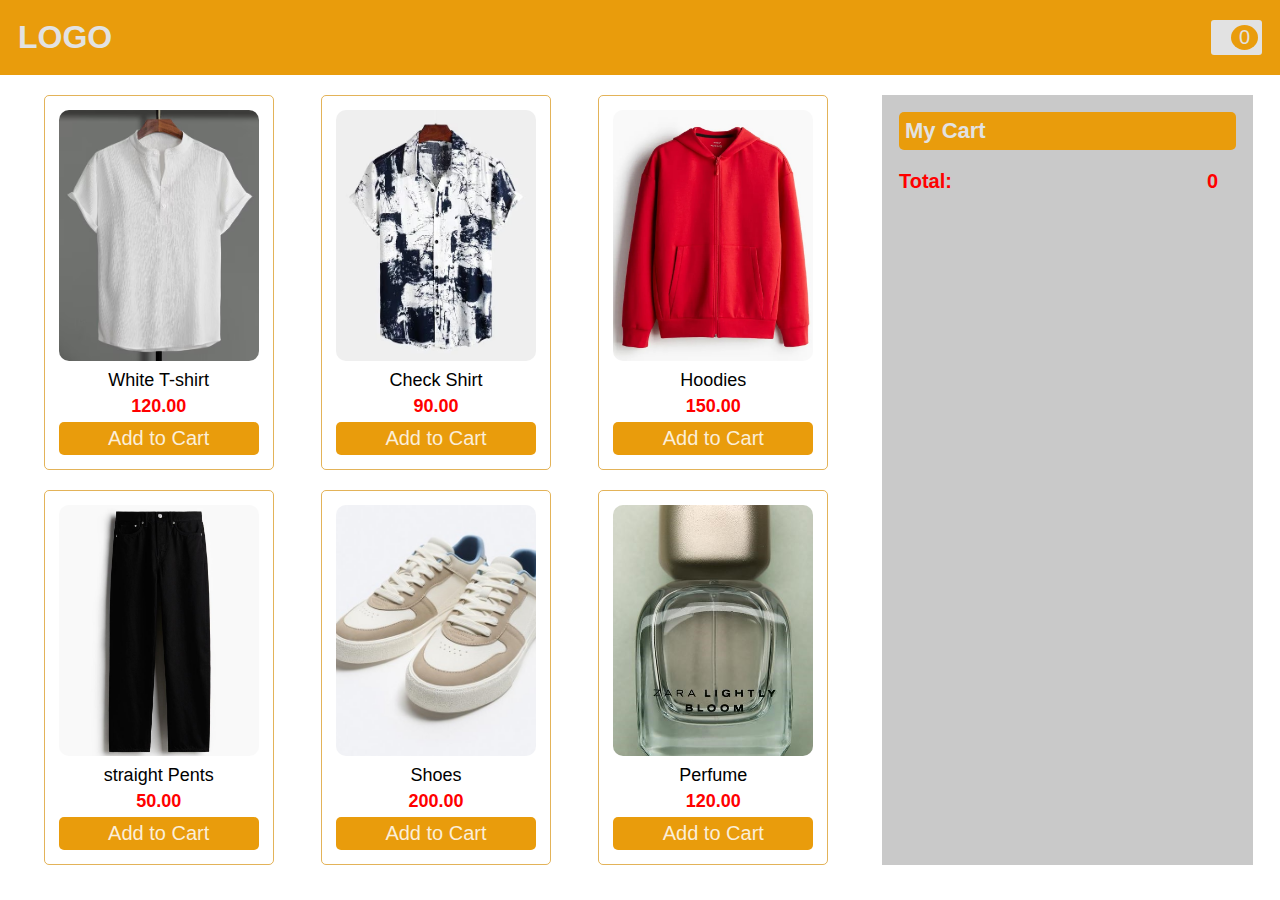
<file: Add to cart/index.html>
<!DOCTYPE html>
<html lang="en">

<head>
  <meta charset="UTF-8">
  <meta name="viewport" content="width=device-width, initial-scale=1.0">
  <link rel="stylesheet" href="https://cdnjs.cloudflare.com/ajax/libs/font-awesome/6.6.0/css/all.min.css"
    integrity="sha512-Kc323vGBEqzTmouAECnVceyQqyqdsSiqLQISBL29aUW4U/M7pSPA/gEUZQqv1cwx4OnYxTxve5UMg5GT6L4JJg=="
    crossorigin="anonymous" referrerpolicy="no-referrer" />
  <title>Document</title>
  <style>
    * {
      margin: 0;
      padding: 0;
      box-sizing: border-box;
      overscroll-behavior: none;
    }

    body {
      font-family: Arial, sans-serif;
    }

    #navbar {
      position: sticky;
      width: 100%;
      display: flex;
      align-items: center;
      background-color: rgb(233, 156, 12);
      justify-content: space-between;
      height: 75px;
    }

    #navbar a {
      color: #e2e2e2;
      text-decoration: none;
      font-size: 32px;
      padding: 18px;
      font-weight: 700;
    }

    #navbar div {
      display: flex;
      background-color: #e2e2e2;
      height: 35px;
      align-items: center;
      margin-right: 18px;
      border-radius: 3px;
    }

    #navbar i {
      margin-right: 10px;
      font-size: 20px;
      padding: 8px 5px;
      color: rgb(233, 156, 12);
    }

    #navbar p {
      font-size: 20px;
      background-color: rgb(233, 156, 12);
      padding: 1px 8px;
      margin-right: 4px;
      border-radius: 50%;
      color: #e2e2e2;
      width: 100%;
    }

    /* container====== */
    #main {
      display: flex;
    }

    #main .container {
      margin: 20px 10px 20px 20px;
      display: flex;
      gap: 20px 0px;
      width: 65%;
      justify-content: space-around;
      align-items: center;
      flex-wrap: wrap;

    }


    #main .container .pro {
      min-width: 230px;
      max-width: 200px;

      width: 25%;
      padding: 14px;
      border-radius: 5px;
      border: 1px solid rgba(215, 145, 15, 0.69);
    }

    #main .container .pro img {
      max-width: 200px;
      max-height: 251px;
      min-height: 251px;
      object-fit: cover;
      width: 100%;
      border-radius: 10px;
    }

    .container .pro .info p {
      font-size: 18px;
      text-align: center;
      margin-top: 5px;
    }

    .container .pro .info p strong {
      color: red;
    }

    .container .pro .button {
      margin-top: 5px;
      width: 100%;
    }

    .container .pro .button .btn {
      width: 100%;
      background-color: rgb(233, 156, 12);
      color: #ffffffd7;
      font-size: 20px;
      border: none;
      padding: 5px;
      border-radius: 5px;
      cursor: pointer;
      transition: all 0.2s;
    }

    .container .pro .button .btn:hover {
      color: #fff;
    }

    /* cart==== */
    .cart {
      background-color: rgba(128, 128, 128, 0.423);
      width: 29%;
      margin: 20px 20px;
      padding: 17px;
    }

    .cart .cart-nav {
      width: 100%;
      background-color: rgb(233, 156, 12);
      color: #ffffffd7;
      font-size: 20px;
      border: none;
      padding: 6px;
      border-radius: 5px;
      margin-bottom: 20px;
    }

    .cart .cart-nav a {
      color: #e2e2e2;
      text-decoration: none;
      font-size: 22px;
      font-weight: 700;
    }

    /* cart items */

    .items {
      width: 96%;
      margin-left: 5px;
    }

    .items .added {
      height: 8vh;
      display: flex;
      background-color: #fff;
      margin-top: 10px;
      justify-content: space-between;
      align-items: center;
      padding: 10px;
      border-radius: 3px;

    }

    .items .added img {
      width: 40px;
      height: 40px;
      border-radius: 20px;
      object-fit: cover;
    }

    .items .added strong {
      color: red;
    }

    .items .added button {
      background-color: transparent;
      color: rgb(233, 156, 12);
      border: none;
      font-size: 20px;
      cursor: pointer;
    }

    .total p {
      color: red;
      font-weight: 700;
      font-size: 20px;
      margin-right: 18px;

    }

    .total {
      margin-top: 15px;
      display: flex;
      justify-content: space-between;
    }
  </style>
</head>

<body>
  <section id="navbar">
    <a href="#">LOGO</a>
    <div>
      <i class="fa-sharp fa-solid fa-cart-shopping"></i>
      <p></p>
    </div>
  </section>

  <section id="main">
    <div class="container">
      <div class="pro">
        <img src="p3.avif" alt="">
        <div class="info">
          <p>White T-shirt</p>
          <p><strong> 120.00</strong></p>
        </div>
        <div class="button">
          <button class="btn">Add to Cart</button>
        </div>
      </div>
      <div class="pro">
        <img src="p4.avif" alt="">
        <div class="info">
          <p>Check Shirt</p>
          <p><strong> 90.00</strong></p>
        </div>
        <div class="button">
          <button class="btn">Add to Cart</button>
        </div>
      </div>
      <div class="pro">
        <img src="n2.jpg" alt="">
        <div class="info">
          <p>Hoodies</p>
          <p><strong> 150.00</strong></p>
        </div>
        <div class="button">
          <button class="btn">Add to Cart</button>
        </div>
      </div>
      <div class="pro">
        <img src="n3.jpeg" alt="">
        <div class="info">
          <p>straight Pents</p>
          <p><strong> 50.00</strong></p>
        </div>
        <div class="button">
          <button class="btn">Add to Cart</button>
        </div>
      </div>
      <div class="pro">
        <img src="n4.jpg" alt="">
        <div class="info">
          <p>Shoes</p>
          <p><strong> 200.00</strong></p>
        </div>
        <div class="button">
          <button class="btn">Add to Cart</button>
        </div>
      </div>
      <div class="pro">
        <img src="n6.jpg" alt="">
        <div class="info">
          <p>Perfume</p>
          <p><strong>120.00</strong></p>
        </div>
        <div class="button">
          <button class="btn">Add to Cart</button>
        </div>
      </div>
    </div>

    <div class="cart">
      <div class="cart-nav">
        <a href="#">My Cart</a>
      </div>
      <div class="items">

      </div>
      <div class="total">
        <p>Total:</p>
        <p>0</p>
      </div>
    </div>
  </section>


  <script>

    let cartbtn = document.querySelectorAll("button");
    let cartitem = document.querySelector(".items");

    let num = 0;
    let numdetail = document.querySelector("#navbar p")
    numdetail.innerText = num;


    // accessing element of cart ===
    cartbtn.forEach(element => {
      element.addEventListener('click', (e) => {
        let tarelement = e.target.parentElement.parentElement;
        let eleimage = tarelement.querySelector("img").src;

        let elename = tarelement.querySelector(".info p").innerText;
        let elename2 = tarelement.querySelector(".info strong").innerText;

        increase();

        addingelement(eleimage, elename, elename2);
        total(elename2);
      })
    });


    // number of items in cart =====
    const increase = () => {
      num++;
      numdetail.innerText = num;
    }

    const decrease = () => {
      num--;
      numdetail.innerText = num;
    }

    // creating element of items =======
    const addingelement = (eleimage, elename, elename2) => {
      const newelement = document.createElement('div');
      newelement.classList.add("added");
      newelement.innerHTML = `<img src="${eleimage}">
            <p>${elename}</p>
            <p><strong>${elename2}</strong></p>
            <button><i class="fa-solid fa-trash-can"></i></button>`;

      cartitem.appendChild(newelement);


      // removing element ======
      newelement.querySelector("button").addEventListener('click', (e) => {
        const removed = e.target.parentElement.parentElement;
        removed.remove();
        decrease();
        deducted(elename2);
      });
    }

    // total price ====
    const total = (price) => {
      let price1 = parseInt(price);
      let pricetag = document.querySelectorAll(".total p")[1];
      let pricetagnum = pricetag.innerText;
      let numpricetag = parseInt(pricetagnum)
      pricetagnum = numpricetag + price1;
      pricetag.innerText = pricetagnum

    }


    // decrease price ===
    const deducted = (price) => {
      let price1 = parseInt(price);
      let pricetag = document.querySelectorAll(".total p")[1];
      let pricetagnum = pricetag.innerText;
      let numpricetag = parseInt(pricetagnum)
      pricetagnum = numpricetag - price1;
      pricetag.innerText = pricetagnum

    }






  </script>



</body>

</html>
</file>
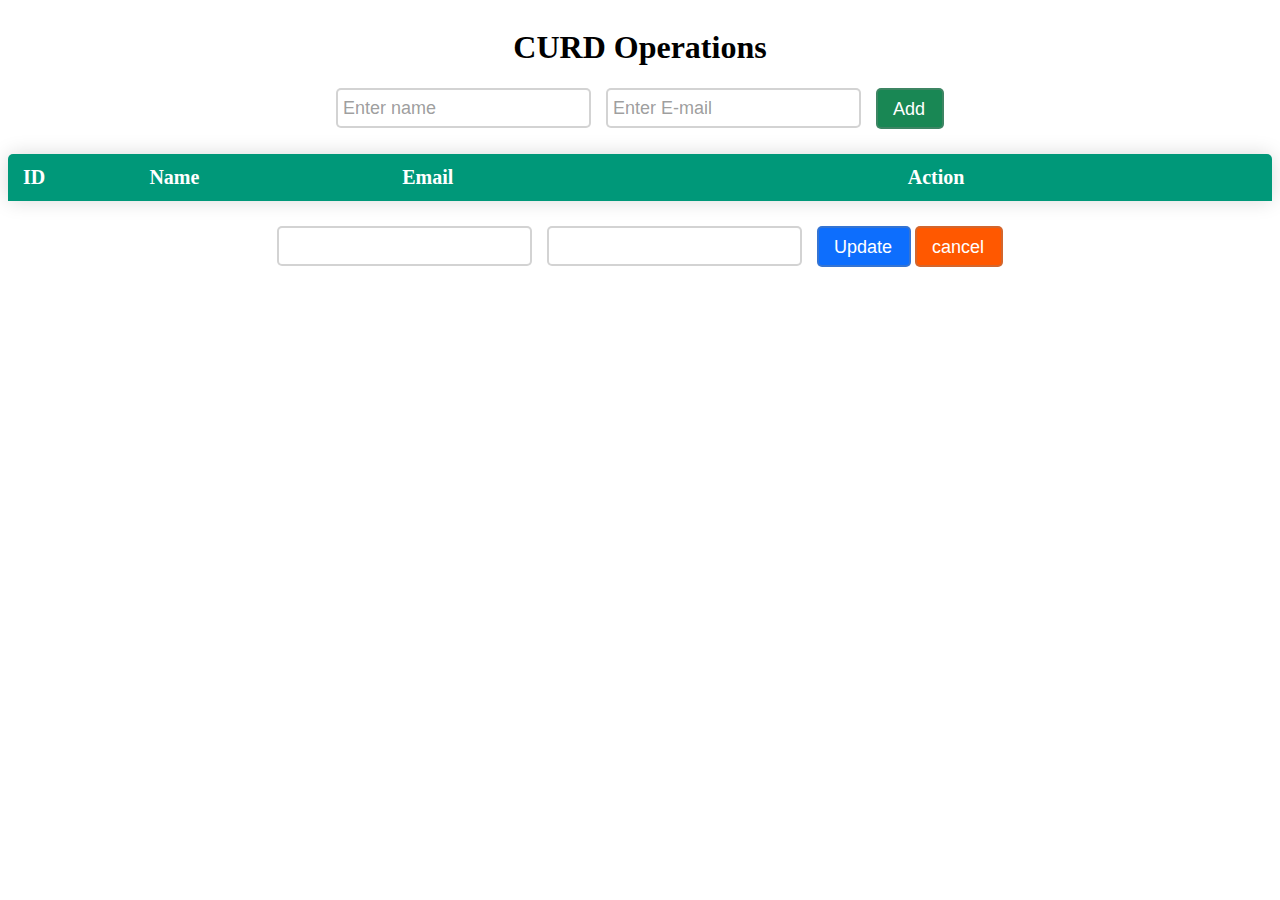
<file: crud/index.html>
<!DOCTYPE html>
<html lang="en">
  <head>
    <meta charset="UTF-8" />
    <meta name="viewport" content="width=device-width, initial-scale=1.0" />
    <title>Document</title>
    <link rel="stylesheet" href="style.css" />
  </head>
  <body>
    <div class="container">
      <div class="heading">
        <h1>CURD Operations</h1>
      </div>
      <div class="add-element">
        <div class="name">
          <input type="text" id="name" name="name" placeholder="Enter name" />
        </div>
        <div class="emial">
          <input
            type="email"
            id="email"
            name="email"
            placeholder="Enter E-mail"
          />
        </div>
        <div class="add-btn">
          <button id="btn">Add</button>
        </div>
      </div>
      <div class="content">
        <div class="title">
          <table>
            <thead>
            <tr class="head">
              <th width="10%">ID</th>
              <th width="20%">Name</th>
              <th width="40%">Email</th>
              <th width="30%">Action</th>
            </tr>
            </thead>
            <tbody id="tbody"></tbody>
          </table>
        </div>
      </div>
      <div class="update-element">
        <div class="name">
          <input type="text" id="new-name" name="new-name" />
        </div>
        <div class="email">
          <input type="email" id="new-email" name="new-email"  />
        </div>
        <div class="Update-btn">
          <button class="btn-1">Update</button>
          <button class="btn-2">cancel</button>
        </div>
      </div>
    </div>
    <script src="script.js"></script>
  </body>
</html>
</file>
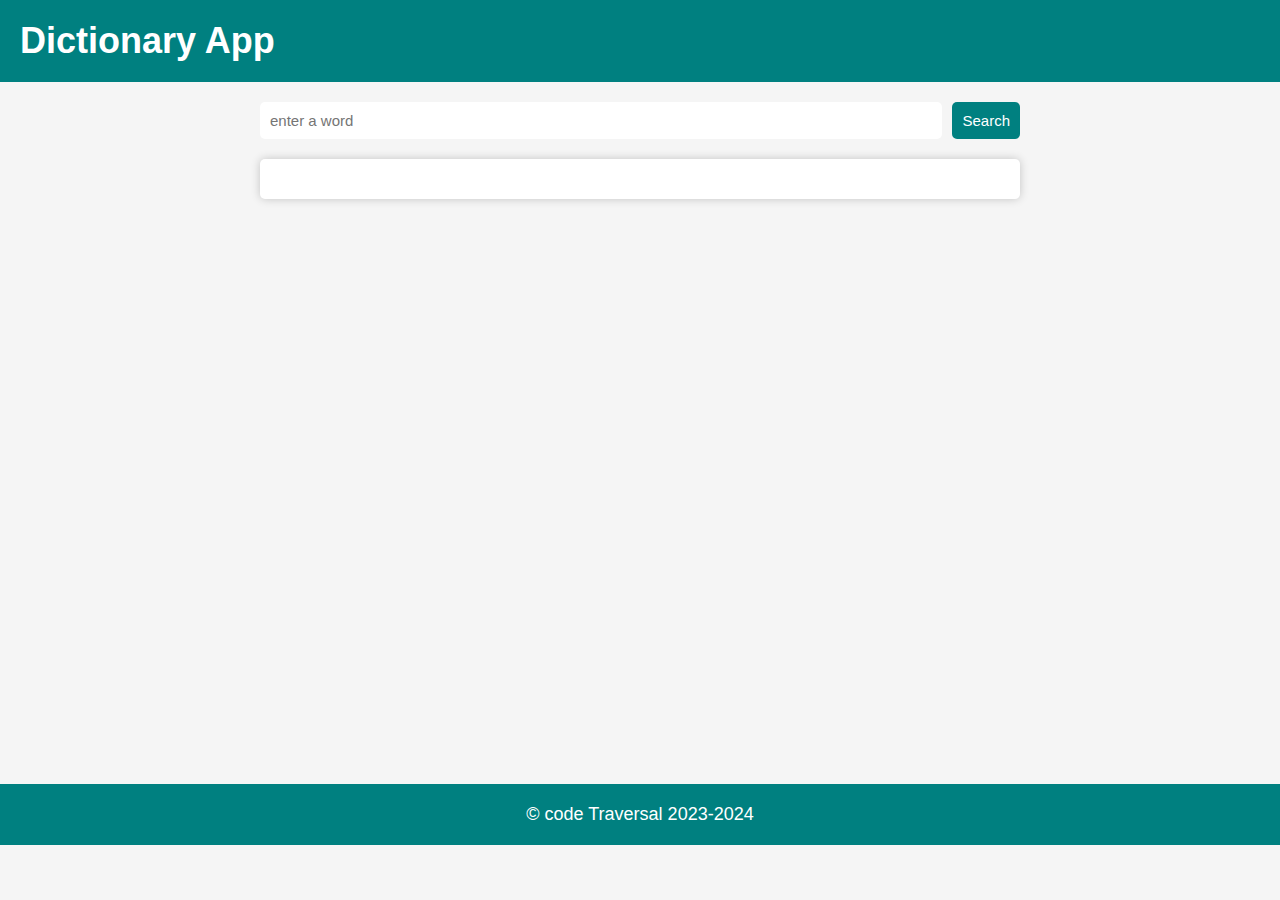
<file: dictionary/index.html>
<!DOCTYPE html>
<html lang="en">
<head>
    <meta charset="UTF-8">
    <meta name="viewport" content="width=device-width, initial-scale=1.0">
    <title>Document</title>
    <link rel="stylesheet" href="style.css">
</head>
<body>
    <header>
        <nav>
            <h1>Dictionary App</h1>
        </nav>
    </header>

    <main>
        <form action="">
            <input type="text" placeholder="enter a word">
            <button type="submit">Search</button>
        </form>
       <div class="result"></div>
    </main>
    <footer>
        <P>&copy; code Traversal 2023-2024</P>
    </footer>
    <script src="script.js"></script>
</body>
</html>
</file>
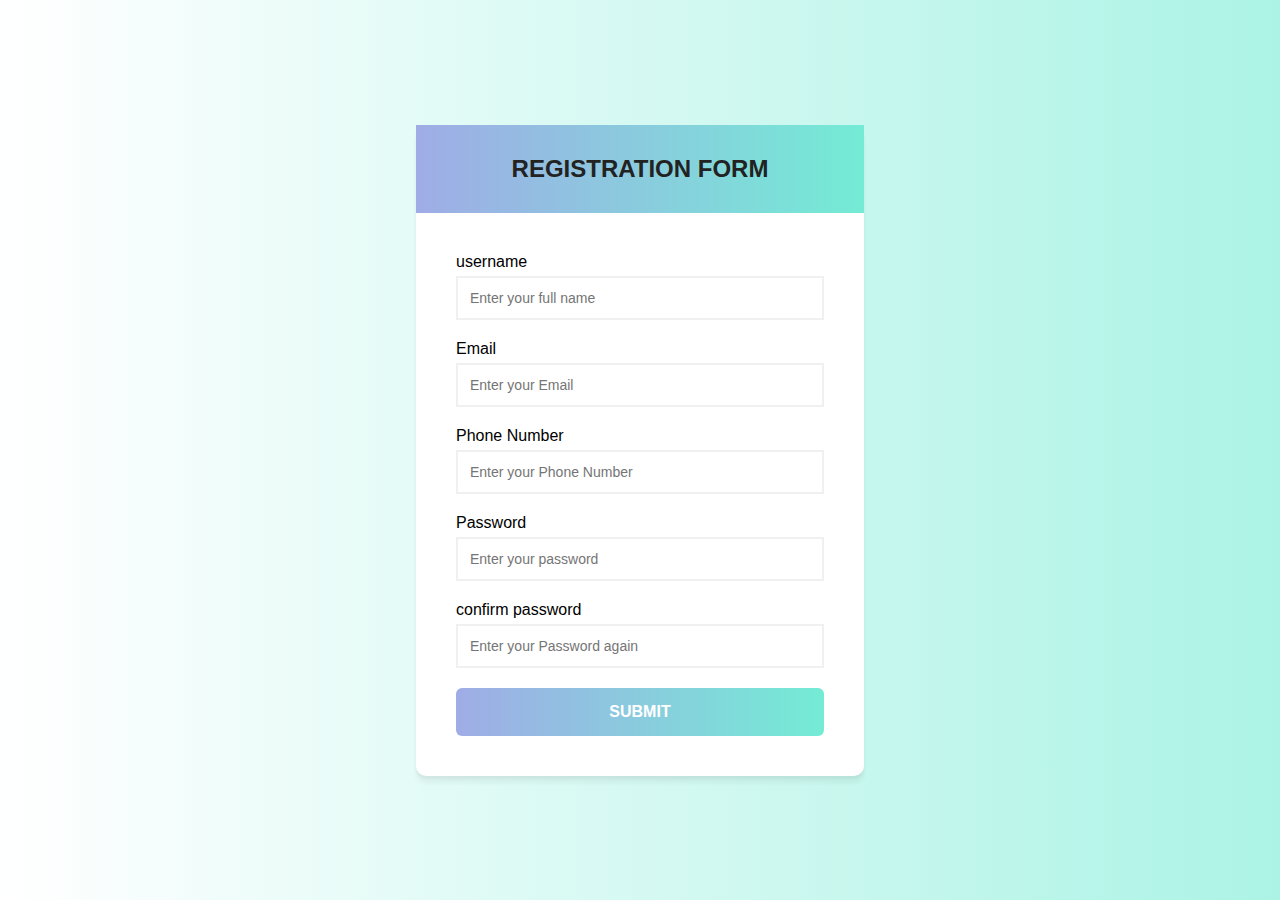
<file: form validation.html/index.html>
<!DOCTYPE html>
<html lang="en">

<head>
  <meta charset="UTF-8">
  <meta name="viewport" content="width=device-width, initial-scale=1.0">
  <title>Document</title>
</head>
<link rel="stylesheet" href="style.css">
<link rel="stylesheet" href="https://cdnjs.cloudflare.com/ajax/libs/font-awesome/6.5.2/css/all.min.css"
  integrity="sha512-SnH5WK+bZxgPHs44uWIX+LLJAJ9/2PkPKZ5QiAj6Ta86w+fsb2TkcmfRyVX3pBnMFcV7oQPJkl9QevSCWr3W6A=="
  crossorigin="anonymous" referrerpolicy="no-referrer" />

<body>
  <div class="container">
    <div class="header">
      <h2>REGISTRATION FORM</h2>
    </div>
    <form class="form" id="form">

      <div class="form-control">
        <label>username</label>
        <input type="text" name="" id="username" placeholder="Enter your full name" autocomplete="off">
        <i class="fas fa-check-circle"></i>
        <i class="fas fa-exclamation-circle"></i>
        <small>Error Message</small>
      </div>
      <div class="form-control">
        <label>Email</label>
        <input type="Email" name="" id="email" placeholder="Enter your Email" autocomplete="off">
        <i class="fas fa-check-circle"></i>
        <i class="fas fa-exclamation-circle"></i>
        <small>Error Message</small>
      </div>
      <div class="form-control">
        <label>Phone Number</label>
        <input type="number" name="" id="phone" placeholder="Enter your Phone Number" autocomplete="off">
        <i class="fas fa-check-circle"></i>
        <i class="fas fa-exclamation-circle"></i>
        <small>Error Message</small>
      </div>
      <div class="form-control">
        <label>Password</label>
        <input type="password" name="" id="password" placeholder="Enter your password" autocomplete="off">
        <i class="fas fa-check-circle"></i>
        <i class="fas fa-exclamation-circle"></i>
        <small>Error Message</small>
      </div>
      <div class="form-control">
        <label>confirm password</label>
        <input type="password" name="" id="cpassword" placeholder="Enter your Password again" autocomplete="off">
        <i class="fas fa-check-circle"></i>
        <i class="fas fa-exclamation-circle"></i>
        <small>Error Message</small>
      </div>
      <input type="submit" value="submit" class="btn" name="">
    </form>
  </div>
</body>
<script>
  const form = document.getElementById("form");
  const username = document.getElementById("username");
  const email = document.getElementById("email");
  const phone = document.getElementById("phone");
  const password = document.getElementById("password");
  const cpassword = document.getElementById("cpassword");
  const body = document.querySelector("body");


  form.addEventListener('submit', (e) => {
    e.preventDefault();
    validate();
  });




  // more email validate==
  const isEmail = (emailval) => {
    var atsymbol = emailval.indexOf("@");
    if (atsymbol < 1) return false;
    var dot = emailval.lastIndexOf("."); 4
    if (dot <= atsymbol + 5) return false;
    if (dot === emailval.length - 1) return false;
    return true;
  }

  // define the validate function
  function validate() {
    const usernameval = username.value.trim();
    const emailval = email.value.trim();
    const phoneval = phone.value.trim();
    const passwordval = password.value.trim();
    const cpasswordval = cpassword.value.trim();


    // validate username=
    if (usernameval === "") {
      seterrormsg(username, "username cannot be empty")
    } else if (usernameval.length <= 3) {
      seterrormsg(username, "username min 3 char")
    } else {
      setsuccessmsg(username);
    }

    // validate your email id=
    if (emailval === '') {
      seterrormsg(email, "email cannot be empty")
    } else if (!isEmail(emailval)) {
      seterrormsg(email, "not a valid emial")
    } else {
      setsuccessmsg(email);
    }

    // validate phone==
    if (phoneval === '') {
      seterrormsg(phone, "phone cannot be empty")
    } else if (phoneval.length !== 10) {
      seterrormsg(phone, "phone number must be 10 digit")
    } else {
      setsuccessmsg(phone);
    }

    // validate password=
    if (passwordval === '') {
      seterrormsg(password, "password cannot be empty")
    } else if (passwordval.length <= 6) {
      seterrormsg(password, "password must greater than six digit")
    } else {
      setsuccessmsg(password);
    }

    // validate cpassword=
    if (cpasswordval === '') {
      seterrormsg(cpassword, "confirmed password cannot be empty")
    } else if (cpasswordval !== passwordval) {
      seterrormsg(cpassword, "password must be same")
    }
    else {
      setsuccessmsg(cpassword);
    }


    // successmsg();



  }
  function seterrormsg(input, errormsg) {
    const formcontrol = input.parentElement;
    const small = formcontrol.querySelector("small");
    // aur yaha pe bi main class liko phir another add kro
    formcontrol.className = "form-control error";
    small.innerText = errormsg;

  }
  function setsuccessmsg(tags) {
    const success1 = tags.parentElement;
    success1.className = "form-control success";
  }


</script>

</html>
</file>
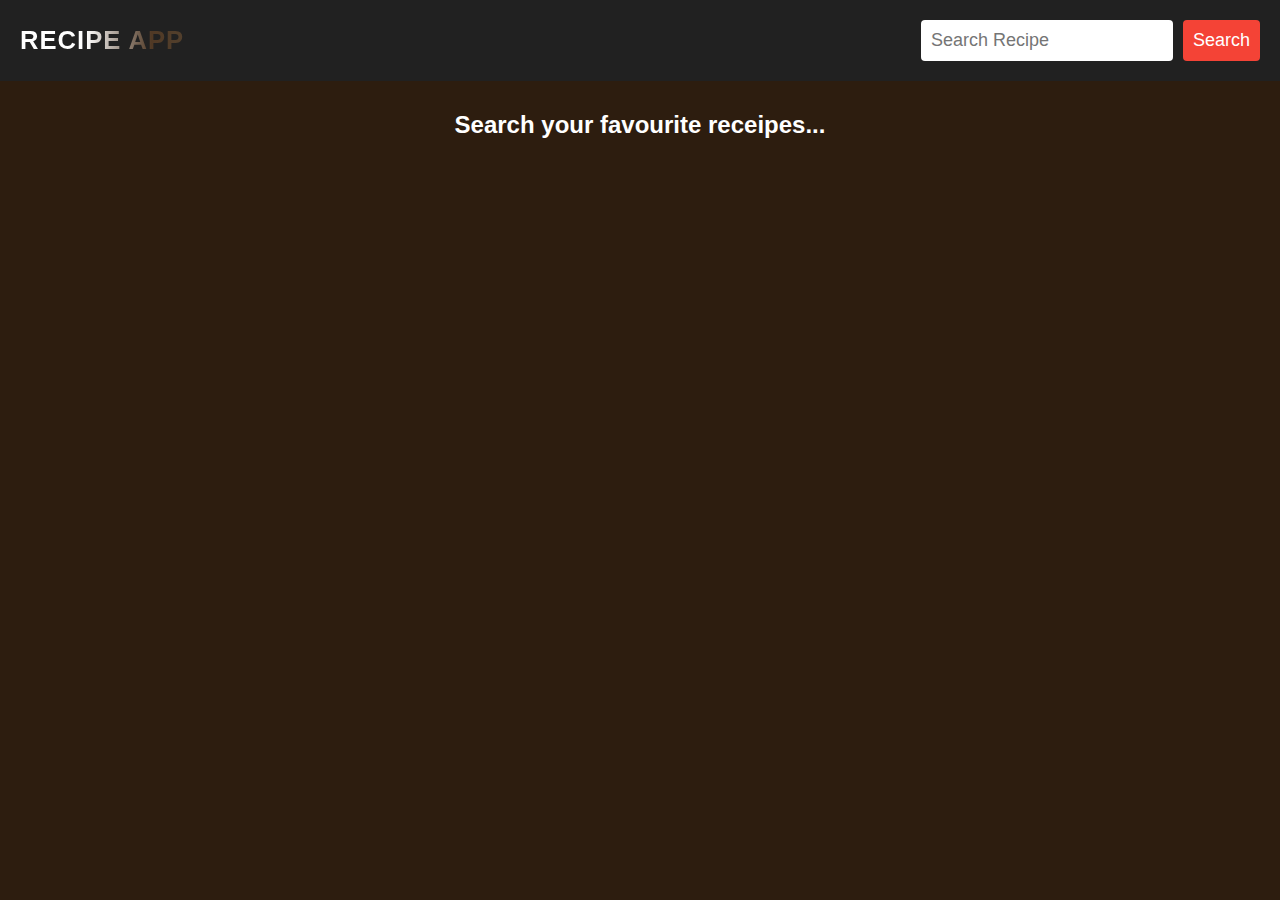
<file: receipe/index.html>
<!DOCTYPE html>
<html lang="en">

<head>
    <meta charset="UTF-8">
    <meta name="viewport" content="width=device-width, initial-scale=1.0">
    <title>Document</title>
    <link rel="stylesheet" href="style.css">
    <link rel="stylesheet" href="https://cdnjs.cloudflare.com/ajax/libs/font-awesome/6.5.2/css/all.min.css" integrity="sha512-SnH5WK+bZxgPHs44uWIX+LLJAJ9/2PkPKZ5QiAj6Ta86w+fsb2TkcmfRyVX3pBnMFcV7oQPJkl9QevSCWr3W6A==" crossorigin="anonymous" referrerpolicy="no-referrer" />
</head>

<body>

    <header>
        <nav>
            <h1>Recipe App</h1>
            <form>
                <input type="text" class="searchbox" placeholder="Search Recipe">
                <button type="submit" class="searchbtn">Search</button>
            </form>
        </nav>
    </header>

    <main>
        <section>

            <div class="recipe-container">
                <h2>Search your favourite receipes...</h2>
            </div>

        </section>
    </main>


    <script src="app.js"></script>
</body>

</html>
</file>
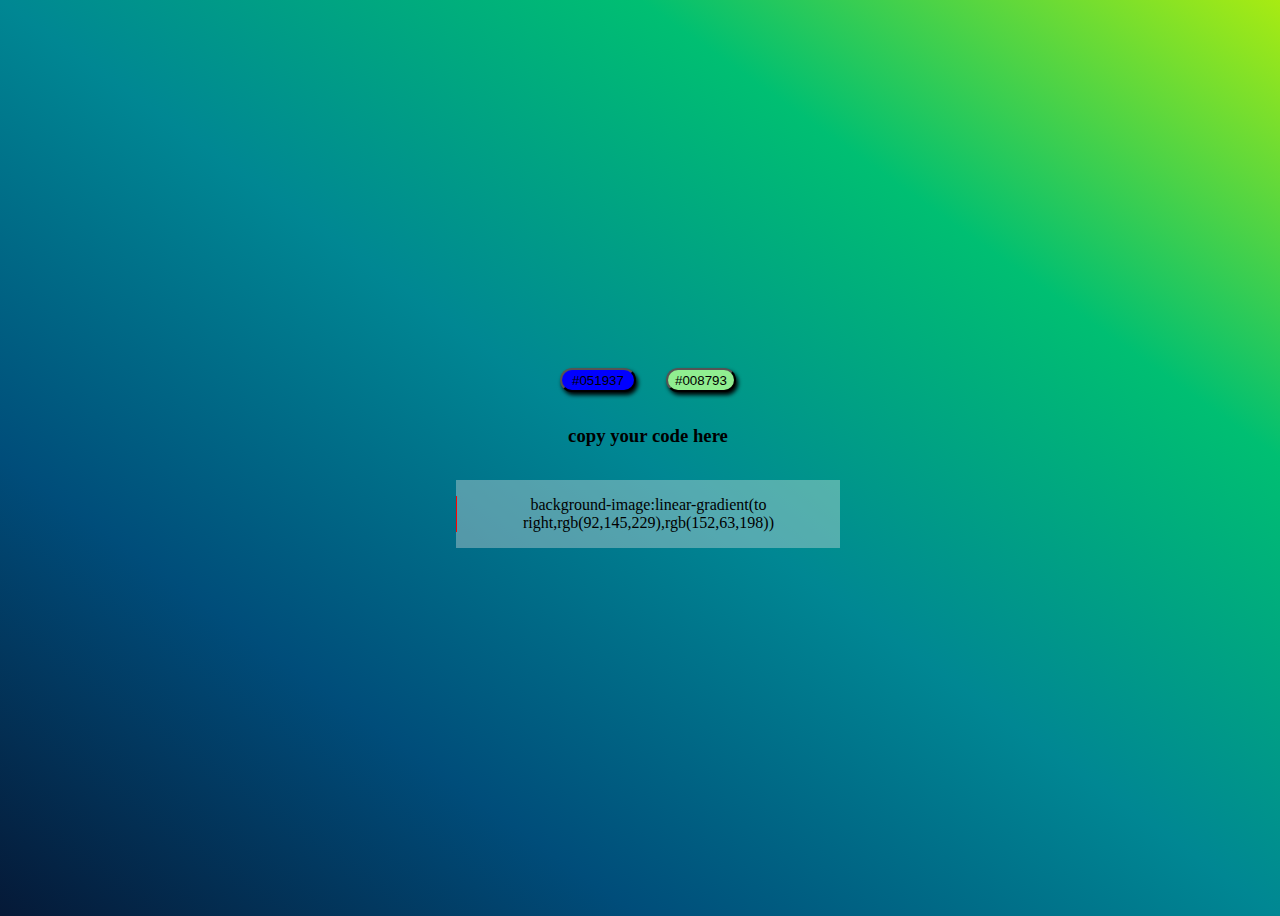
<file: background color changer/backgridient.html>
<!DOCTYPE html>
<html lang="en">

<head>
    <meta charset="UTF-8">
    <meta name="viewport" content="width=device-width, initial-scale=1.0">
    <title>Document</title>
</head>
<style>
    body {
        height: 100vh;
        width: max(100vw, 273px);
        display: flex;
        justify-content: center;
        align-items: center;
        background-image: linear-gradient(to right top,
                #051937,
                #004d7a,
                #008793,
                #00bf72,
                #a8eb12);
    }

    section {
        display: flex;
        justify-content: center;
        align-items: center;
        flex-direction: column;
        gap: 14px;
        height: 30%;
        width: 30%;
        /* border: 2px solid black; */
    }

    #btn {
        display: flex;
        justify-content: center;
        align-items: center;
        gap: 30px;
    }

    #mybutton {
        display: flex;
        align-items: center;
        justify-content: center;
        padding: 10px;
        text-align: center;
        height: 20px;
        background-color: blue;
        border-radius: 13px;
        box-shadow: 2px 3px 4px;
    }

    #mybutton2 {
        display: flex;
        align-items: center;
        justify-content: center;
        padding: 10px;
        width: 70px;
        height: 20px;
        background-color: lightgreen;
        border-radius: 13px;
        box-shadow: 2px 3px 4px;
    }

    .copycode {
        text-align: center;
        background-color: rgba(240, 236, 231, 0.348);

    }

    p {
        border-left: 1px solid red;
    }

    h3 {
        text-align: center;
    }
</style>

<body>
    <section>
        <div id="btn">
            <button id="mybutton">#051937</button>
            <button id="mybutton2">#008793</button>
        </div>
        <h3>copy your code here</h3>
        <div class="copycode">
            <p> background-image:linear-gradient(to right,rgb(92,145,229),rgb(152,63,198))</p>
        </div>
    </section>
</body>
<script>
    let btn1 = document.getElementById('mybutton');
    let btn2 = document.getElementById('mybutton2');
    let copy1 = document.querySelector('.copycode');
    let rgb1 = "#004773";
    let rgb2 = "#54d542"

    const hexvalues = () => {
        let myhexavalules = "0123456789abcdef";
        let colors = "#"
        for (let i = 0; i < 6; i++) {
            colors = colors + myhexavalules[Math.floor(Math.random() * 16)];


        }
        return colors;

    };
    const handleButton1 = () => {
        rgb1 = hexvalues();
        console.log(rgb1);
        document.body.style.backgroundImage = `linear-gradient(to right, ${rgb1}, ${rgb2})`;
        btn1.innerHTML = rgb1;
        copy1.innerHTML = `background-image:linear-gradient(to right, ${rgb1},${rgb2})`;

    };

    const handleButton2 = () => {
        rgb2 = hexvalues();
        console.log(rgb2);
        document.body.style.backgroundImage = `linear-gradient(to right,${rgb1}, ${rgb2})`;
        btn2.innerHTML = rgb2;
        copy1.innerHTML = `background-image:linear-gradient(to right,${rgb1} ,${rgb2})`;
    }


    btn1.addEventListener('click', handleButton1);
    btn2.addEventListener('click', handleButton2);
    copy1.addEventListener('click', () => {
        navigator.clipboard.writeText(copy1.innerText)
        alert('text is copied')
    })
</script>

</html>
</file>
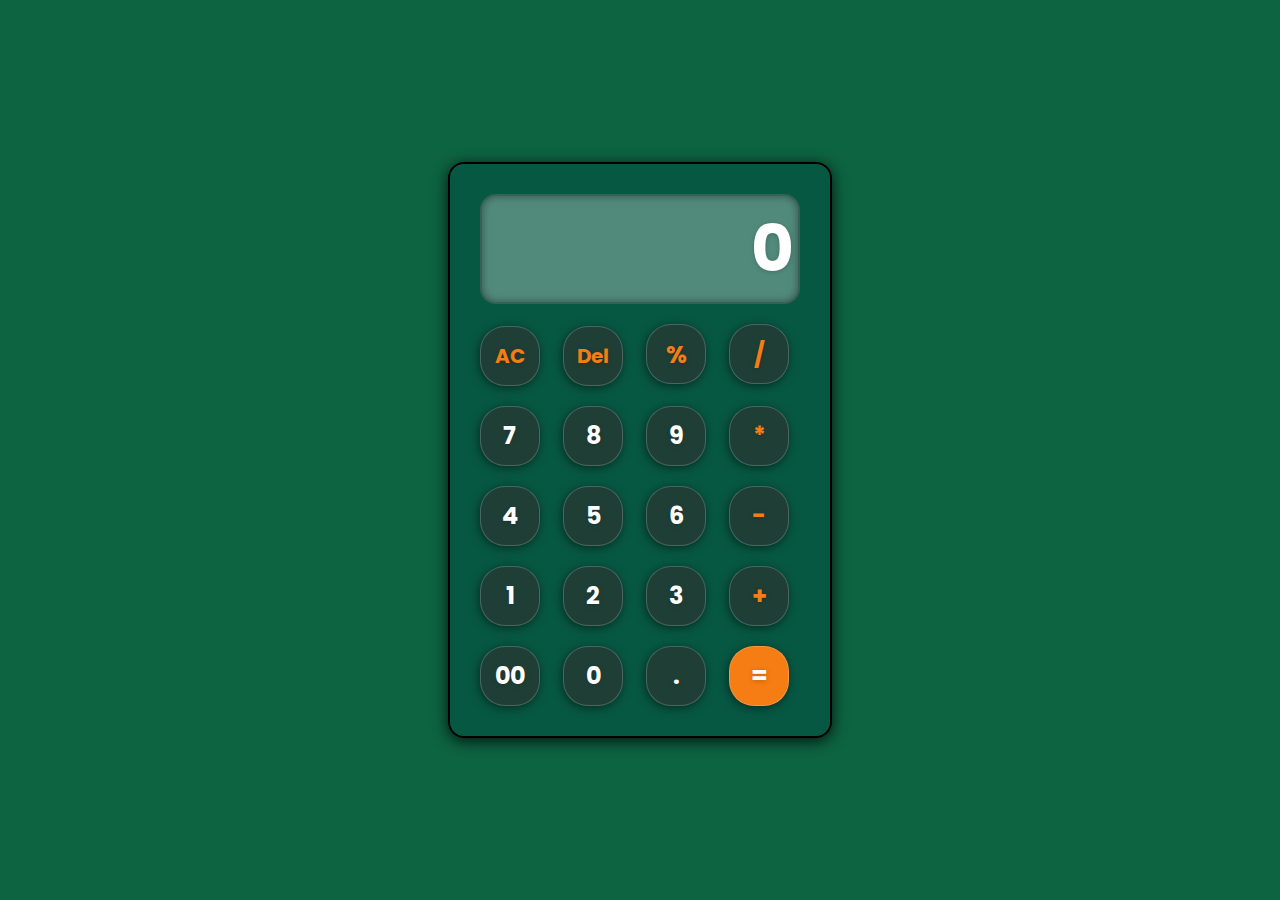
<file: calculator/calculator.html>
<!DOCTYPE html>
<html lang="en">
<head>
  <meta charset="UTF-8">
  <meta name="viewport" content="width=device-width, initial-scale=1.0">
  <title>Document</title>
  <link rel="stylesheet" href="style.css">
</head>
<body>
<div class="calculator">
  <input type="text" placeholder="0" id="inputbox" readonly>
  <div>
    <button class="operator ac">AC</button>
    <button class="operator del">Del</button>
    <button class="operator ">%</button>
    <button class="operator ">/</button>
  </div>
  <div>
    <button>7</button>
    <button>8</button>
    <button>9</button>
    <button class="operator">*</button>
  </div>
  <div>
    <button>4</button>
    <button>5</button>
    <button>6</button>
    <button class="operator">-</button>
  </div>
  <div>
    <button>1</button>
    <button>2</button>
    <button>3</button>
    <button class="operator">+</button>
  </div>
  <div>
    <button>00</button>
    <button>0</button>
    <button>.</button>
    <button class="equalbtn">=</button>
  </div>

</div>

  <script src="index.js">  </script>
</body>
</html>
</file>
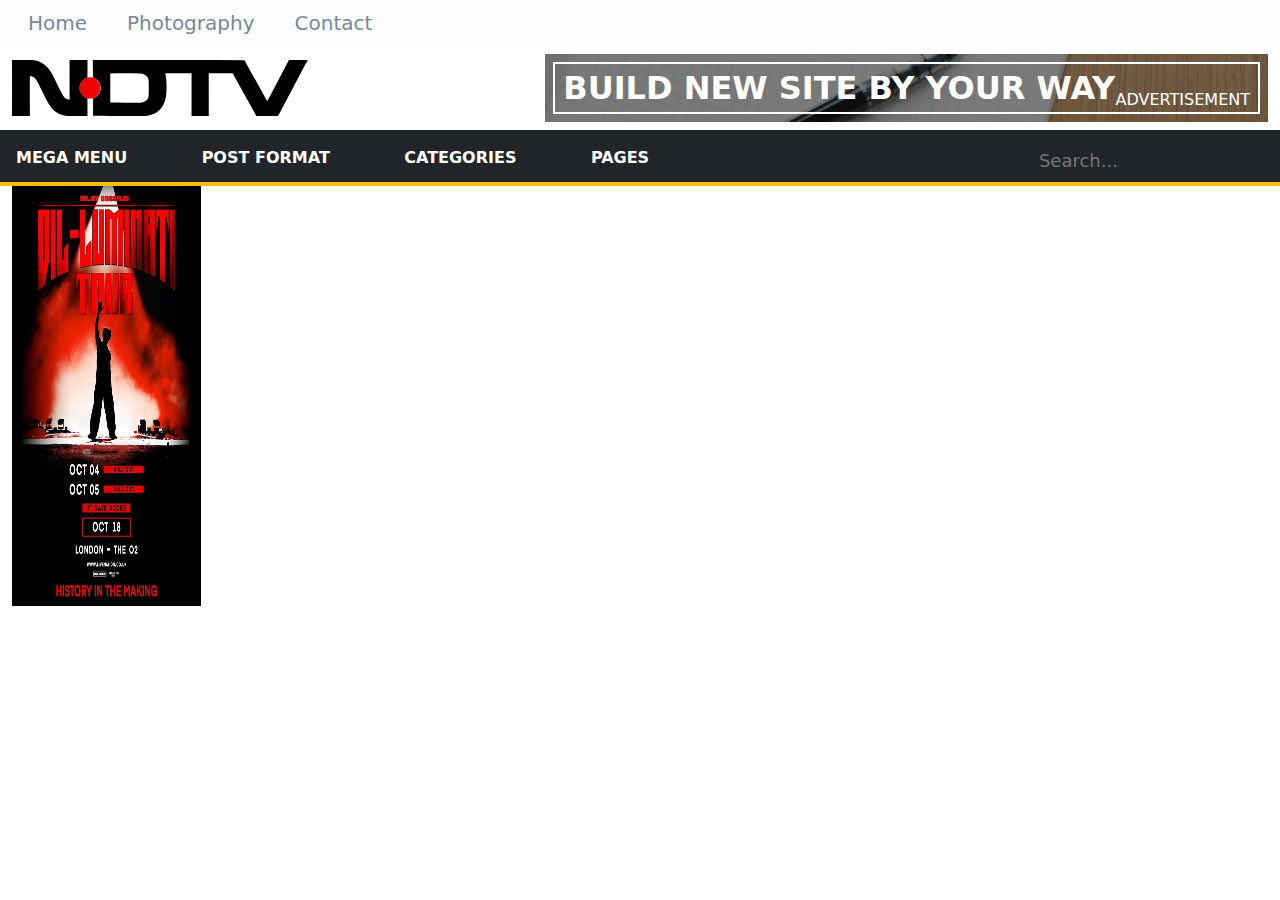
<file: news/index2.html>
<!doctype html>
<html lang="en">

<head>
    <meta charset="utf-8">
    <meta name="viewport" content="width=device-width, initial-scale=1">
    <title>Bootstrap demo</title>
    <link href="https://cdn.jsdelivr.net/npm/bootstrap@5.3.3/dist/css/bootstrap.min.css" rel="stylesheet"
        integrity="sha384-QWTKZyjpPEjISv5WaRU9OFeRpok6YctnYmDr5pNlyT2bRjXh0JMhjY6hW+ALEwIH" crossorigin="anonymous">
    <link rel="stylesheet" href="https://cdnjs.cloudflare.com/ajax/libs/font-awesome/6.6.0/css/all.min.css"
        integrity="sha512-Kc323vGBEqzTmouAECnVceyQqyqdsSiqLQISBL29aUW4U/M7pSPA/gEUZQqv1cwx4OnYxTxve5UMg5GT6L4JJg=="
        crossorigin="anonymous" referrerpolicy="no-referrer" />
    <link rel="stylesheet" href="style.css">
</head>

<body>


    <section class="heading px-3 py-2">
        <div class="container-fluid">

            <!-- links -->
            <div class="row ">
                <div class="col-6 ">
                    <div class="content">
                        <ul class="list-unstyled d-flex mb-0">
                            <li><a href="">Home</a></li>
                            <li><a href="">Photography</a></li>
                            <li><a href="">Contact</a></li>
                        </ul>
                    </div>
                </div>
                <div class="col-6 d-sm-block  d-none">
                    <div class="social-link">
                        <ul class="list-unstyled d-flex justify-content-end mb-0">
                            <li><a href=""><i class="fa-brands fa-facebook-f"></i></a></li>
                            <li><a href=""><i class="fa-brands fa-github"></i></a></li>
                            <li><a href=""><i class="fa-brands fa-twitter"></i></a></li>
                            <li><a href=""><i class="fa-brands fa-linkedin-in"></i></a></li>
                            <li><a href=""><i class="fa-brands fa-youtube"></i></a></li>
                        </ul>
                    </div>
                </div>
            </div>


        </div>
    </section>

    <!-- logo -->
    <section class="logo">
        <div class="container-fluid">
            <div class="row my-2 ">
                <div class="col-md-4 col-xl-3 col-5 align-content-center mx-auto">
                    <div class="logo">
                        <img src="download.svg" alt="" class="img-fluid">
                    </div>
                </div>
                <div class="col-md-8 col-lg-7  d-md-block d-none offset-lg-1  offset-xl-2">
                    <div class="advertisment d-flex align-items-center p-2">
                        <div
                            class="adver-content border-2 border border-white z-2 px-2 w-100 d-flex justify-content-between align-items-center">
                            <h3 class="text-white mb-0 fw-semibold fs-lg-3 fs-2">BUILD NEW SITE BY YOUR WAY</h3>
                            <p class="mt-4 mb-0 text-white">ADVERTISEMENT</p>
                        </div>

                    </div>
                </div>
            </div>
        </div>
    </section>


    <section class="search">
        <div class="container-fluid">
            <div class="row bg-dark align-items-center">
                <div class="col-7  d-md-block d-none">
                    <div class="more-content py-3 px-1">
                        <ul class="list-unstyled d-flex mb-0">
                            <li><a href="">MEGA MENU<i class="fa-solid fa-chevron-down"></i></a></li>
                            <li><a href="">POST FORMAT<i class="fa-solid fa-chevron-down"></i></a></li>
                            <li><a href="">CATEGORIES<i class="fa-solid fa-chevron-down"></i></a></li>
                            <li class="d-none d-lg-block"><a href="">PAGES<i class="fa-solid fa-chevron-down"></i></a>
                            </li>
                        </ul>
                    </div>
                </div>
                <div class="col-md-5  float-end float-md-none">
                    <div class="search-box float-end mt-md-2">
                        <input type="text" placeholder="Search..." class="p-md-2 p-3 input-field" name="name">
                        <button class="p-2"><i class="fa-solid fa-magnifying-glass"></i></button>
                    </div>
                </div>
            </div>
        </div>
    </section>


    <section class="main">
        <div class="container-fluid">
            <div class="row">
                <div class="col-lg-2 col-md-3 mt-2 mt-md-0">
                    <div class="ad-1">
                        <img src="diljit.jpg" alt="" class="img-fluid">
                    </div>
                </div>
                <div class="col-lg-8 mt-3 col-md-9">
                    <div class="main-news">

                    </div>
                </div>
                <div class="col-lg-2">
                    <div class="ad-right-1">
                        <iframe width="100%" height="500" src="https://www.youtube.com/embed/4BE8Z5D6oDg"
                            title="The Weeknd Shot on iPhone 16 Pro" frameborder="0"
                            allow="accelerometer; autoplay; clipboard-write; encrypted-media; gyroscope; picture-in-picture; web-share"
                            referrerpolicy="strict-origin-when-cross-origin" allowfullscreen
                            allow="autoplay; encrypted-media"></iframe>
                    </div>
                </div>
            </div>
        </div>
    </section>







    <script src="https://cdn.jsdelivr.net/npm/bootstrap@5.3.3/dist/js/bootstrap.bundle.min.js"
        integrity="sha384-YvpcrYf0tY3lHB60NNkmXc5s9fDVZLESaAA55NDzOxhy9GkcIdslK1eN7N6jIeHz"
        crossorigin="anonymous"></script>
    <script>

        const khabar = document.querySelector(".main-news");

        const fetchingnews = async () => {

            const data = await fetch("https://newsapi.org/v2/everything?q=india&from=2024-11-04&sortBy=publishedAt&apiKey=2ffeaac8603a4473b765c216c4dcb285");
            const response = await data.json();
            const oridata = response.articles;

            for (let rate of oridata) {
                const images = rate.urlToImage;
                const title = rate.title;
                const description = rate.description;
                // const h4=document.querySelector(".content-news h4")
                if (images) {
                    const element = document.createElement("div");
                    element.classList.add("content-news");
                    element.innerHTML = `<div class="row">
                    <div class="col-md-4 col-5">
                     <img src="${images}" class="img-fluid">
                     </div>
                     <div class="col-md-8 ">
                        <h4>${title}</h2>
                        <p class="description-col">${description}</p>
                    </div>
                    </div>
                    `
                    khabar.append(element);

                }
            }
        }
        fetchingnews();



        const btn = document.querySelector("button");
        btn.addEventListener('click', () => {

            const removeelement = document.querySelector(".main-news");
            removeelement.innerHTML = "";

            const fetchingnew = async () => {
                const inputval = document.querySelector(".input-field");
                const inputnum = inputval.value;


                const data = await fetch(`https://newsapi.org/v2/everything?q=${inputnum}&from=2024-11-04&sortBy=publishedAt&apiKey=2ffeaac8603a4473b765c216c4dcb285`);
                const response = await data.json();
                const decide = response.totalResults;
                console.log(decide)
                if (decide > 0) {
                    const oridata = response.articles;

                    for (let rate of oridata) {
                        const images = rate.urlToImage;
                        const title = rate.title;
                        const description = rate.description;
                        if (images) {
                            const element = document.createElement("div");
                            element.classList.add("content-news");
                            element.innerHTML = `<div class="row">
<div class="col-4">
<img src="${images}" class="img-fluid">
</div>
<div class="col-8">
<h4>${title}</h2>
<p class="description-col">${description}</p>
</div>
</div>
`
                            khabar.append(element);
                            inputval.value = "";
                        }
                    }
                }
                else {
                    const element = document.createElement("div");
                    element.classList.add("not-present");
                    element.innerHTML = "<p>No Data Present";
                    khabar.append(element);
                }


            }
            fetchingnew();




        })

    </script>
</body>

</html>
</file>
<file: crud/style.css>
body {
  display: flex;
  justify-content: center;
  align-items: center;
}
.container{
    display: flex;
    justify-content: center;
    align-items: center;
    flex-direction: column;
    width: 100%;
}
.add-element,.update-element {
  display: flex;
}
.add-element input ,.update-element input{
  padding: 9px 25px 7px 5px;
  border: 2px solid #80808059;
  border-radius: 5px;
  margin-right:15px;
  font-size: 17px;
}

.add-element input::placeholder ,.update-element input::placeholder{
  color: #808080c4;
  font-size: 18px;
}
.add-element input:focus ,.update-element input:focus{
  outline: none;
}
.add-element .add-btn button {
  padding:9px 17px 7px 15px;
  border: 2px solid #80808059;
  border-radius: 5px;
  background-color: #198754;
  color: #fff;
  font-size: 18px;
  cursor: pointer;
  font-weight: 500;
}
.content{
    width: 100%;
}
.content table{
    width: 100%;
    border-collapse: collapse;
    margin: 25px 0;
    font-size: 0.9em;
    min-width: 400px;
    border-radius: 5px 5px 0 0;
    overflow: hidden;
    box-shadow: 0 0 20px rgba(0, 0, 0, 0.15);
}
.content table thead tr{
    background-color: #009879;
    color: #ffffff;
    text-align: left;
    font-weight: bold;  
    padding: 10px 0px; 
}
.edit-4{
  margin: 2px 0px;
}
.content table th{
    font-size: 20px;
}
.content table th,
.content table td{
    padding: 12px 15px;
}

.content .title tbody tr{
padding: 12px 15px;
font-size: 22px;
font-weight: 500;
border-bottom:2px solid #80808059;
}
.id-title{
  font-weight: 600;
}
.head{
    background-color: #009879;
    color: #ffffff;
}
.Update-btn .btn-1{
    padding:9px 17px 7px 15px;
    border: 2px solid #80808059;
    border-radius: 5px;
    background-color: #0d6efd;
    color: #fff;
    font-size: 18px;
    cursor: pointer;
    font-weight: 500;
}
.Update-btn .btn-2{
  padding:9px 17px 7px 15px;
  border: 2px solid #80808059;
  border-radius: 5px;
  background-color: #ff5800;
  color: #fff;
  font-size: 18px;
  cursor: pointer;
  font-weight: 500;
}


/* dynamically elements */
.edit .edit-btn{
  padding:9px 17px 7px 15px;
  border: 2px solid #80808059;
  border-radius: 5px;
  color: #fff;
  font-size: 18px;
  cursor: pointer;
  font-weight: 500;
  background-color:#FFC107;
  margin-top: 2px;
}
.edit .delete-btn{
  padding:9px 17px 7px 15px;
  border: 2px solid #80808059;
  border-radius: 5px;
  color: #fff;
  font-size: 18px;
  cursor: pointer;
  font-weight: 500;
  background-color:#dc3545;
  margin-top: 2px;
}
 .content table tbody td{
  padding: 10px;
 }
</file>
<file: dictionary/style.css>
:root {
    --primary-color: #008080;
    --bcg-color: #f5f5f5;
    --padding: 20px;
    --text-color: #fff;
    --border-radius: 5px;
}


* {
    margin: 0;
    padding: 0;
    box-sizing: border-box;
}

body {
    font-family: Arial, sans-serif;
    background-color: var(--bcg-color);
    width: 100vw;
}

header {
    background-color: var(--primary-color);
    padding: var(--padding);
    color: var(--text-color);
}

header h1 {
    font-size: 36px;

}

main {
    min-height: 78vh;
    padding: var(--padding);
    max-width: 800px;
    margin: 0 auto;
}

main form {
    display: flex;
    justify-content: center;
}

form input[type="text"],
button[type="submit"],.result .link {
    border: none;
    font-size: 15px;
    font-weight: 500;
    border-radius: var(--border-radius);
    padding: calc(var(--padding)/2);

}

form input[type="text"] {
    flex-grow: 1;
}

form button[type="submit"] {
    background-color: var(--primary-color);
    color: var(--text-color);
    margin-left: 10px;
    cursor: pointer;
}

footer {
    background-color: var(--primary-color);
    padding: var(--padding);
    color: var(--text-color);
    text-align: center;
    font-size: 18px;
    position: fixed;
    width: 100%;
}

.result {
    margin-top: 20px;
    border-radius: var(--border-radius);
    background-color: #fff;
    padding: var(--padding);
    box-shadow: 0px 0px 10px rgba(0, 0, 0,0.2);
}

.result p {
    margin-top: 10px;
}
.result p[class="partofspeech"]{
    font-style: italic;
    color: #808080;
    margin-top: 2px;

}


.result .link {
text-decoration: none;
background-color: var(--primary-color);
color:var(--text-color);
position:relative;
top:6px;

}

.result li{
    padding: calc(var(--padding)/6);
    margin-left: 20px;
}
</file>
<file: form validation.html/style.css>
*{
    margin: 0;
    padding: 0;
    box-sizing: border-box;
}
:root{
    --myfont:'Mulish',sans-serif;
    --my-btn-font:'Montserrat',sans-serif;
    --lg-lightcolor:linear-gradient(to left,rgba(116,235,213,0.6),rgba(159,172,230,0));
    --lg-color:linear-gradient(to left,#74ebd5,#9face6);
}
body{
    background-image: var(--lg-lightcolor);
    background-size: 100%;
    background-repeat: no-repeat;
    font-family: var(--myfont);
    display: flex;
    align-items: center;
    justify-content: center;
    min-height: 100vh;
    width:100vw;
}
.container{
    background-color: #fff;
    border-radius: 10px;
    -webkit-border-radius:10px ;
    box-shadow: 0 2.8px 2.2px rgba(0,0,0,0.034),0 6.7px 5.3px rgba(0,0,0,0.048) ;
    width: calc(100vw - 65vw);
    max-width: 100%;
}
.header{
    background: var(--lg-color);
    padding:30px 0;
}
.header h2{
    color:#222;
    font-family: var(--my-btn-font);;
    font-size: 24px;
    text-transform: uppercase;
    text-align: center;
}
.form{
    padding:40px;

}
.form-control{
    margin-bottom: 20px;
    position:relative;
}
.form-control label{
    display: inline-block;
    margin-bottom: 5px;
}
.form-control input{
    width:100%;
    border: 2px solid #f0f0f0;
    border-radius: 5x;
    display:block;
    font-family: var(--myfont);
    font-size:14px ;
    padding:12px;

}
.form-control input:focus{
    outline:0;
    border-color: #777;
}

/* adding classes dynamically ==if there is no error in the form*/
.form-control.success input{
    border-color: #2ecc71;
}
/* adding class dynamically== if there is error in the form  */
.form-control.error input{
    border-color: #e74c3c;
}
.form-control i{
    position: absolute;
   right:12px;
   top:38px;
   visibility: hidden;
}
/* adding class dynamically== if there is no error in the form  */
.form-control.success .fa-check-circle{
    color:#2ecc71;
    visibility: visible;
}
/* adding classes dynamically ==if there is error in the form*/
/* if we have to add class dynamically in a element so write it in css without giving space */
.form-control.error  .fa-exclamation-circle{
    color:#e74c3c;
    visibility: visible;
}

.form-control small{
    visibility: hidden;
    position: absolute;
    bottom:-15px;
    left:0;
    color:#e74c3c;

}
/* adding class dynamically== if there is  error in the form  */
.form-control.error small{
    visibility: visible;
}

.form .btn{
    background:var(--lg-color) ;
    border-radius: 6px;
    border:none;
    outline: none;
    color:#fff;
    display: block;
    font-family: var(--my-btn-font);
    font-size: 16px;
    padding: 15px 0;
    margin-top: 20px;
    width: 100%;
    font-weight: bold;
    text-transform:uppercase;
    transition: all 1s ease;
}
.form .btn:hover{
  background:linear-gradient(to right,#74ebd5,#9face6);
}

@media(max-width:998px){
    .container{
        width:calc(100vw - 35vw);
        max-width: 100%;
    }
}
</file>
<file: receipe/style.css>
@import url('https://fonts.googleapis.com/css2?family=Poppins:ital,wght@0,100;0,200;0,300;0,400;0,500;0,600;0,700;0,800;0,900;1,100;1,200;1,300;1,400;1,500;1,600;1,700;1,800;1,900&display=swap');

* {
    margin: 0;
    padding: 0;
    box-sizing: border-box;
    font-family: Verdana, Geneva, Tahoma, sans-serif;
}

body {
    background-color: #2d1d0f;
    color: #fff;
    display: flex;
    flex-direction: column;
    justify-content: center;
}

header nav {
    background-color: #212121;
    padding: 20px;
    display: flex;
    justify-content: space-between;
    align-items: center;
    z-index: 1;
}

header nav h1 {
    font-size: 1.6rem;
    font-weight: 700;
    letter-spacing: 1px;
    text-transform: uppercase;
    background: linear-gradient(to right, #FFF 20%, #503925 40%, rgb(85, 71, 53) 60%, #FFF 80%);
    text-fill-color: transparent;
    
    background-size: 200% auto;

    color: #000;
    background-clip: text;
    
    -webkit-background-clip: text;
    -webkit-text-fill-color: transparent;
    animation: shine 3s linear infinite;
}

.item h3 {
    position: relative;
 
    font-weight: 800;
    margin-top: 1.5rem;
    font-size: 2rem;
    color: white;
   
}

@keyframes shine {
    to {
        background-position: 200% center;
    }
}

header nav form {
    display: flex;
    justify-content: center;
}

form input[type="text"] {
    flex-grow: 1;
    margin-right: 10px;
}

form input[type="text"],
button[type="submit"] {
    border: none;
    font-size: 18px;
    padding: 10px;
    border-radius: 4px;

}

button[type="submit"] {
    background-color: #f44336;
    color: #fff;
    cursor: pointer;
    transition: background-color 0.2s ease-in-out;
}

button[type="submit"]:hover {
    background-color: #f44336e1;
}


/* main section */
.recipe-container {
    text-align: center;
    display: grid;
    grid-template-columns: repeat(auto-fit, minmax(300px, 1fr));
    grid-gap: 30px;
    width: 80%;
    margin: 10px auto;
    padding: 20px;
    place-items: center;
}

.recipe {
    background-color: #fff;
    display: flex;
    flex-direction: column;
    justify-content: center;
    align-items: center;
    color: black;
    border-radius: 6px;
    box-shadow: 0px 3px 15px rgba(0, 0, 0, 0.8), 5px 2px 30px rgba(0, 0, 0, 0.8);
    cursor: pointer;
    max-width: 300px;
    padding-bottom: 10px;

}




.recipe img {
    height: 300px;

}

.recipe h3 {
    padding: 5px;
    font-size: 1.2rem;
}

.recipe p {
    padding: 2px;
    font-size: 1rem;
    color: #00000099;
}

.recipe span {
    font-weight: 600;
}

.recipe button {
    width: 50%;
    height: 2.5rem;
    border-radius: 5px;
    background-color: #f44336;
    color: #fff;
    cursor: pointer;
    transition: background-color 0.2s ease-in-out;
    border: none;
    font-size: 1rem;
    border-radius: 4px;
    cursor: pointer;
}

.recipe button:hover {
    background-color: rgb(162, 24, 24);
}


.indigradiant {

    height:580px;
    width: 90vw;
    border-radius: 10px;
    background-color: #2d1d0f;
    border: 5px solid black;
    position: fixed;
    margin: 6vw 3vw 3vw 5vw;
    top: 0px;
    overflow: scroll;
    scroll-behavior: smooth;
    scrollbar-width: 1px;
    scrollbar-width: thin;
   
    scrollbar-color: rgb(48, 48, 49) #1c1d1c;
    font-family: 'Lucida Sans', 'Lucida Sans Regular', 'Lucida Grande', 'Lucida Sans Unicode', Geneva, Verdana, sans-serif;
}
.indigradiant img{
    width: 30vw;
    min-width: 250px;
    max-width: 300px;
    cursor: pointer;
    border-top-left-radius: 1px;
    border-top-right-radius: 30px;
    border-bottom-left-radius: 1px;
    border-bottom-right-radius: 30px;
    transition: transform .2s;
}
.indigradiant img:hover{
    transform: scale(1.1);
    margin-right: 20px;
    margin-bottom: 10px;
    border-radius:0;
}

.indigradiant p span {
    font-size: 25px;
    color: rgb(208,150,131);
    font-family: poppins;
    font-weight: 600;
    margin-top: 100px;
}
.indigradiant .tag{
    position: relative;
   
    bottom: 150px;
    margin-left:1rem;
    font-size: 2rem;
    color:rgb(208,150,131);
    display: inline;
}
.indigradiant .price{
    text-decoration:line-through;
    position: relative;
    bottom:54px;
    display: inline;
    margin-left: 92px;
    margin-right: 10px;
}

.indigradiant .inline{
  
    position: relative;
    display: inline;
    border:1px solid rgb(208,150,131) ;
    padding: 5px;
    text-align: center;
    font-weight: 400;
    color: black;
    background-color: rgba(208, 150, 131, 0.708);
    border: none;
    border-radius: 5px;
    bottom:54px;
}
.indigradiant .none{
    position: relative;
    display: inline;
    margin-left:-10px;
    margin-right: 5px;
    font-weight: 400;
    font-size: 24px;
    color:rgb(208,150,131);
    bottom:54px;
}
.indigradiant  p .small {
    text-transform: uppercase;
  
    margin-bottom: 40px;
}
.indigradiant input{
    display: flex;
    justify-content: center;
    align-items: center;
    text-align: center;
    border:none;
    border-radius: 10px;
    font-size: 1rem;
    background-color: rgb(208,150,131);
    color:black;
    padding:11px 25px;
    display: inline-block;
    margin-bottom: 12px;
    cursor: pointer;
}
.indigradiant input:hover{
    background-color:rgba(204, 149, 131, 0.555) ;
    color: #fff;
}


.indigradiant .small1{
    font-size: 20px;
}
.indigradiant .small2{
    font-size: 20px;
}
.indigradiant .small3{
    font-size: 20px;
}
.indigradiant .small4{
    font-size: 20px;
}
.indigradiant .link{
    font-size: 20px;
    cursor: pointer;
}

.indigradiant .tag::after {
    content: "";
    position: absolute;
    height: 100%;
    width: 100%;
    background-color: #2d1d0f;
    border-left: 2px solid #2d1d0f;
    left: 0;
    top: 4px;
    animation: typing 4s steps(10) infinite;
}

@keyframes typing {
    50% {
      
        left: 100%;
        margin: 0 -35px 0 35px;
    }

    100% {
        left:0
    }

}

.indigradiant button {
    width:30px;
    cursor: pointer;
    position: absolute;
    right:0;
    top:0;
    font-weight: 600;
    background-color: transparent;
    color: white;
    border:none;
    border-radius: 10px;
    margin: 0px 5px;
    font-size: 2rem;
}

.indigradiant .plus{
    position: relative;
    top:5px;
    display: inline-block;
    text-align: center;
    background-color:rgb(208,150,131) ;
    color:black;

    font-weight: 500;
}
.indigradiant .minus{
    position: relative;
    top:5px;
    margin-left: 30px;
    margin-right: 0px;
    display: inline-block;
    text-align: center;
    background-color:rgb(208,150,131) ;
    color:black;
    font-weight: 500;
}
.indigradiant .minus:hover{
    background-color: rgba(204, 149, 131, 0.555);
    color:#FFF;
}
.indigradiant .plus:hover{
    background-color: rgba(204, 149, 131, 0.555);
    color:#FFF;
}


.indigradiant .cart{
    position: relative;
    display: block;
    cursor: pointer;
    padding-top: 2px;
    padding-bottom: 2px;
    margin: 0px 0px 5px 60px;
    text-align: center;
    color:black;
    width:100px;
    font-size: 1.5rem;
    font-weight: 500;
    background-color: rgb(208,150,131);
}
.indigradiant .cart:hover{
    color:white;
}






@media screen and (max-width:750px) {
    .indigradiant .price{
        margin-left: 0px;
    }
}

@media screen and (max-width:650px) and (min-width:600px){
    .indigradiant .price{
       color:green;
       margin-left: -80px;
    }
}


/* responsive code */
@media screen and (max-width:600px) {
    header nav {
        flex-direction: column;
    }

    header nav form {
        width: 80%;
        margin-top: 20px;
    }
    .indigradiant .price{
        color:green;
        margin-left: -80px;
     }
    /* .indigradiant {
        font-size: 14px;
        top: 50vw;
        margin-left: 0vw;
        height: 200px;
        width: 200px;
        scrollbar-width: 0.5px;
        ;
    }

    .indigradiant p span {
        font-size: 20px;
    }

    .indigradiant button {
        font-weight: 400;
        padding: 0.1rem 0.2rem;
        font-size: 1rem;
        border-radius: 5px;
    } */

}
</file>
<file: calculator/style.css>
@import url('https://fonts.googleapis.com/css2?family=Poppins:ital,wght@0,100;0,200;0,300;0,400;0,500;0,600;0,700;0,800;0,900;1,100;1,200;1,300;1,400;1,500;1,600;1,700;1,800;1,900&display=swap');
*{
    margin:0;
    padding:0;
    box-sizing: border-box;
    font-family: 'poppins',sans-serif;
    font-weight: bold;
}
body{
    background-color: #0d6441;
    height: 100vh;
    width: 100%;
    display: flex;
    justify-content: center;
    align-items: center;
}
.calculator{
    padding: 20px;
    border:2px solid black;
    border-radius: 1rem;
    box-shadow: 0px 3px 15px rgba(0,0,0,0.8);
    background: rgba(1, 76, 70, 0.5);
}
input{
    width:320px;
    padding:4px;
    margin:10px;
    background:rgba(255,255,255,0.3);
    box-shadow: inset 0px 0px 8px rgba(0,0,0,0.4);
    font-size: 65px;
    text-align: right;
    color:#fff;
    border:solid 2px rgba(0,0,0,0.3);
    border-radius: 1rem;
    text-shadow: 0px 1px 5px rgba(0,0,0,0.2);
}
input::placeholder{
    color:#fff;
}
button{
    width: 60px;
    height: 60px;
    /* text-align: center; */
    margin:10px;
    background: rgba(48, 47, 47, 0.6);
    color:#fff;
    font-size: 24px;
    cursor:pointer;
    border:solid 1px rgba(255,255,255,0.2);
    border-radius: 25px;
    text-shadow: 0px 1px 5px rgba(0,0,0,0.2);
    box-shadow: -1px 2px 10px rgba(0,0,0,0.5);
}
.ac, .del{
font-size: 20px;
}
button:hover{
color:#fff;
background:#f67c14
}
.equalbtn{
    background: #f67c14;
}
.operator{
    color: #f67c14;
}
</file>
<file: news/style.css>
* {
    margin: 0;
    padding: 0;
    box-sizing: border-box;
    overscroll-behavior: none;
}

.heading {
    background-color: rgba(147, 152, 157, 0.03);
}

.heading ul li {
    margin-right: 40px;
    color: lightslategray;
    font-size: 20px;
}

.heading a {
    text-decoration: none;
    color: lightslategray;
}

.heading ul li i {
    color: lightslategray;
    font-size: 16px;
    font-weight: 400;
}

.logo .row .advertisment {
    background-image: url("notepad-593363_1280.jpg");
    background-position: center;
    background-size: cover;
    background-repeat: no-repeat;
    position: relative;
}

.logo .row .advertisment:before {
    content: "";
    position: absolute;
    top: 0;
    left: 0;
    right: 0;
    bottom: 0;
    background-color: black;
    z-index: 1;
    opacity: 0.5;
}

.search {
    position: relative;
}

.search a {
    text-decoration: none;
    color: #fff;
    font-weight: 600;
}

.search::after {
    content: "";
    position: absolute;
    top: 52px;
    bottom: 0;
    left: 0;
    right: 0;
    background-color: rgb(255, 191, 0);
}

.search .more-content li {
    margin-right: 10%;
}

.search .more-content li i {
    margin-left: 3px;
}

.search .search-box input::placeholder {
    font-size: 18px;
}

.search .search-box input {
    border: none;
    background-color: transparent;
    color: #fff;
}

.search .search-box input:focus {
    outline: none;
}

.search .search-box button {
    border: none;
    background: transparent;
    color: #fff;
}

.main .ad-1 {
    height: 420px;

}
.main-news .not-present{
    height: 400px;
    width: 100%;
    display: flex;
    justify-content: center;
    align-items: center;
}
.main-news .not-present p{
    font-size: 30px;
    font-weight: 700;
    color: grey;
}
.main .ad-1 img {
    width: 100%;
    height: 100%;
}

.main-news .content-news p {
    color: rgb(173, 182, 191);
}

.content-news {
    margin-bottom: 30px;
    box-shadow: 2px 2px 5px rgba(0, 0, 0, 0.3);
    border-radius: 10px;
}


@media only screen and (max-width: 1250px) {
    .search .more-content li {
        margin-right: 5%;
    }
}

@media only screen and (max-width: 800px) {
    .heading .social-link li{
        margin-right: 20px;
    }
}
</file>
